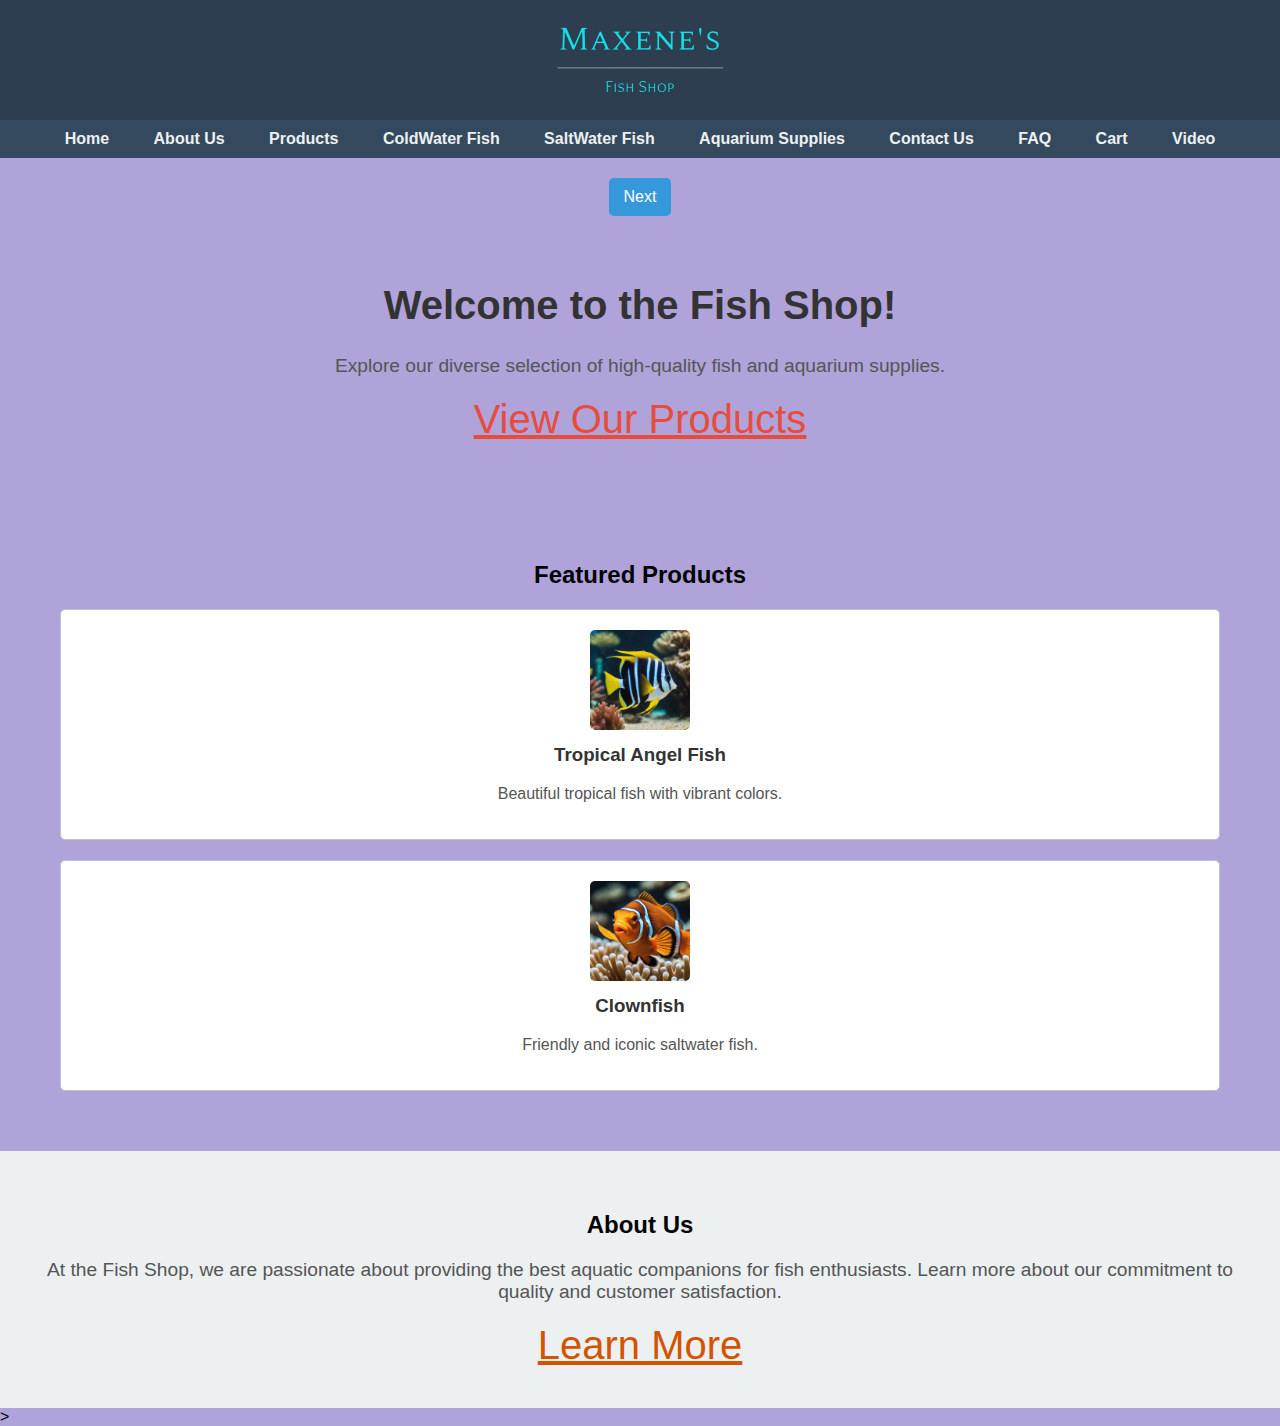
<file: index.html>
<!DOCTYPE html>
<html lang="en">
<head>
    <meta charset="UTF-8">
    <meta name="viewport" content="width=device-width, initial-scale=1.0">
    <title>Fish Store</title>
    <link rel="stylesheet" href="style.css">
</head>
<body>

    <header>
        <img src="pic/logo.png" alt="Fish Store Logo">
    </header>

    <nav>
        <a href="index.html">Home</a>
        <a href="about.html">About Us</a>
        <a href="products.html">Products</a>
        <a href="cold.html">ColdWater Fish</a>
        <a href="salt.html">SaltWater Fish</a>
        <a href="supplies.html">Aquarium Supplies</a>
        <a href="contact.html">Contact Us</a>
        <a href="faq.html">FAQ</a>
        <a href="cart.html">Cart</a>
        <a href="video.html">Video</a>
    </nav>
     
    <div class="cart-navigation">
        <a href="about.html" class="next-button">Next</a>
    </div>

    <section id="welcome">
        <h1>Welcome to the Fish Shop!</h1>
        <p>Explore our diverse selection of high-quality fish and aquarium supplies.</p>
        <a href="products.html" class="btn">View Our Products</a>
    </section>

    <section id="featured-products">
        <h2>Featured Products</h2>
        <div class="product">
            <img src="pic/tropical.jpg" alt="Featured Fish 1">
            <h3>Tropical Angel Fish</h3>
            <p>Beautiful tropical fish with vibrant colors.</p>
        </div>
        <div class="product">
            <img src="pic/clown.jpg" alt="Featured Fish 2">
            <h3>Clownfish</h3>
            <p>Friendly and iconic saltwater fish.</p>
        </div>
    </section>

    <section id="about-us">
        <h2>About Us</h2>
        <p>At the Fish Shop, we are passionate about providing the best aquatic companions for fish enthusiasts. Learn more about our commitment to quality and customer satisfaction.</p>
        <a href="about.html" class="btn">Learn More</a>
    </section>
>

</body>
</html>
</file>
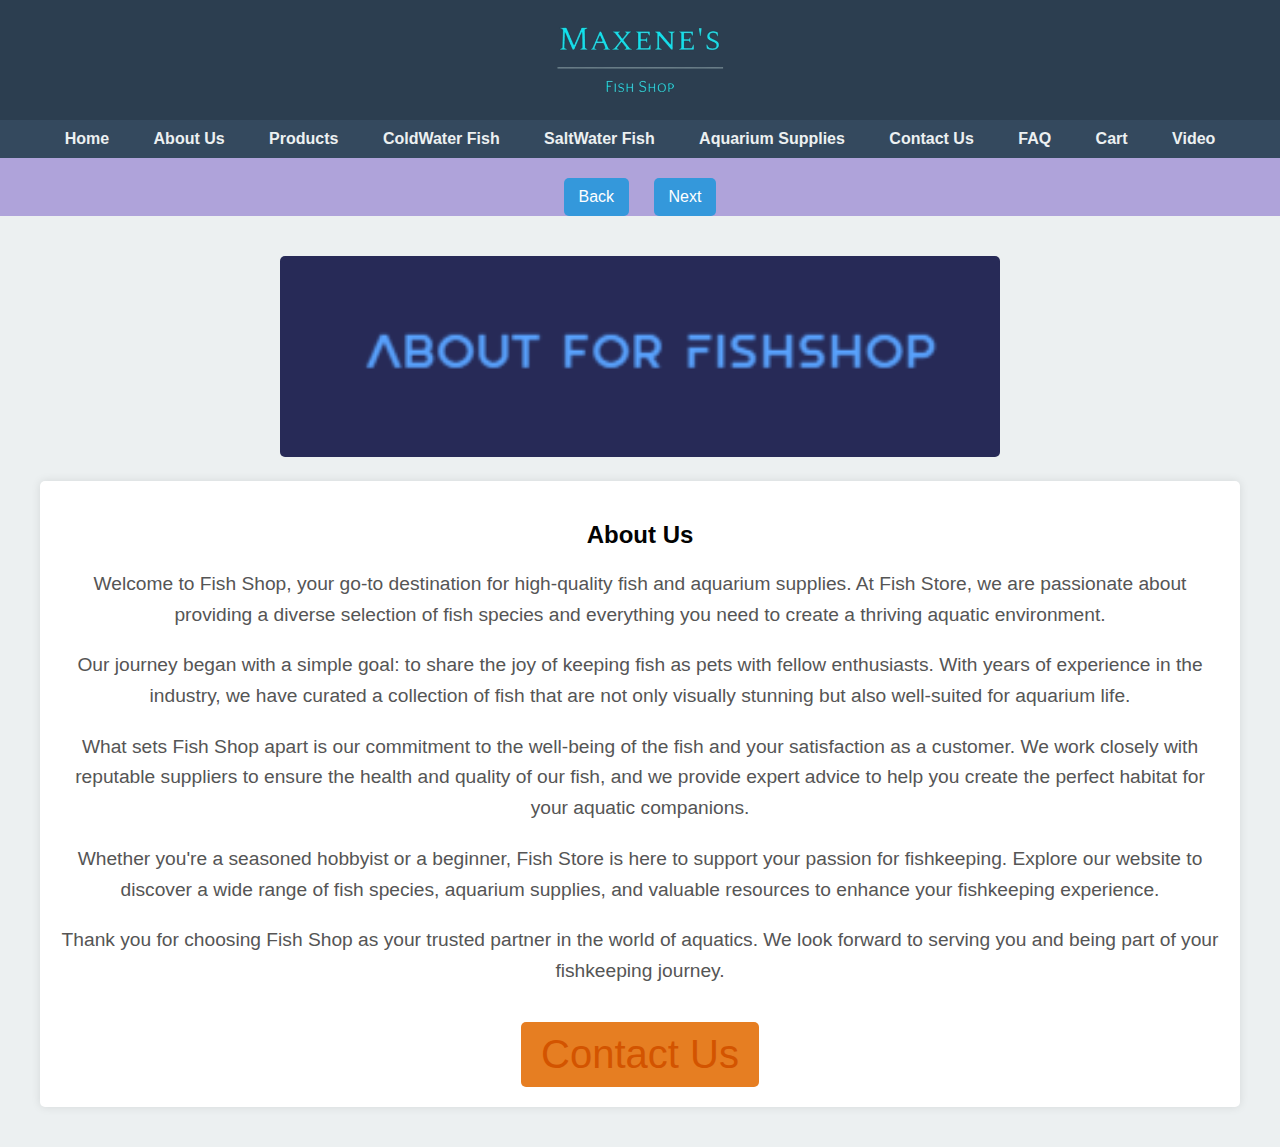
<file: about.html>
<!DOCTYPE html>
<html lang="en">
<head>
    <meta charset="UTF-8">
    <meta name="viewport" content="width=device-width, initial-scale=1.0">
    <title>Fish Store</title>
    <link rel="stylesheet" href="style.css">
</head>
<body>

    <header>
        <img src="pic/logo.png" alt="Fish Store Logo">
    </header>

    <nav>
        <a href="index.html">Home</a>
        <a href="about.html">About Us</a>
        <a href="products.html">Products</a>
        <a href="cold.html">ColdWater Fish</a>
        <a href="salt.html">SaltWater Fish</a>
        <a href="supplies.html">Aquarium Supplies</a>
        <a href="contact.html">Contact Us</a>
        <a href="faq.html">FAQ</a>
        <a href="cart.html">Cart</a>
        <a href="video.html">Video</a>
    </nav>

    <div class="cart-navigation">
        <a href="index.html" class="next-button">Back</a>
        <a href="products.html" class="next-button">Next</a>
    </div>

    <section id="about-us">
        <div class="about-banner">
            <img src="pic/Screenshot (2).png" alt="About Us Banner">
        </div>
        
        <div class="about-content">
            <h2>About Us</h2>
            <p>Welcome to Fish Shop, your go-to destination for high-quality fish and aquarium supplies. At Fish Store, we are passionate about providing a diverse selection of fish species and everything you need to create a thriving aquatic environment.</p>

            <p>Our journey began with a simple goal: to share the joy of keeping fish as pets with fellow enthusiasts. With years of experience in the industry, we have curated a collection of fish that are not only visually stunning but also well-suited for aquarium life.</p>

            <p>What sets Fish Shop apart is our commitment to the well-being of the fish and your satisfaction as a customer. We work closely with reputable suppliers to ensure the health and quality of our fish, and we provide expert advice to help you create the perfect habitat for your aquatic companions.</p>

            <p>Whether you're a seasoned hobbyist or a beginner, Fish Store is here to support your passion for fishkeeping. Explore our website to discover a wide range of fish species, aquarium supplies, and valuable resources to enhance your fishkeeping experience.</p>

            <p>Thank you for choosing Fish Shop as your trusted partner in the world of aquatics. We look forward to serving you and being part of your fishkeeping journey.</p>

            <a href="contact.html" class="btn">Contact Us</a>
        </div>
    </section>

</body>
</html>
</file>
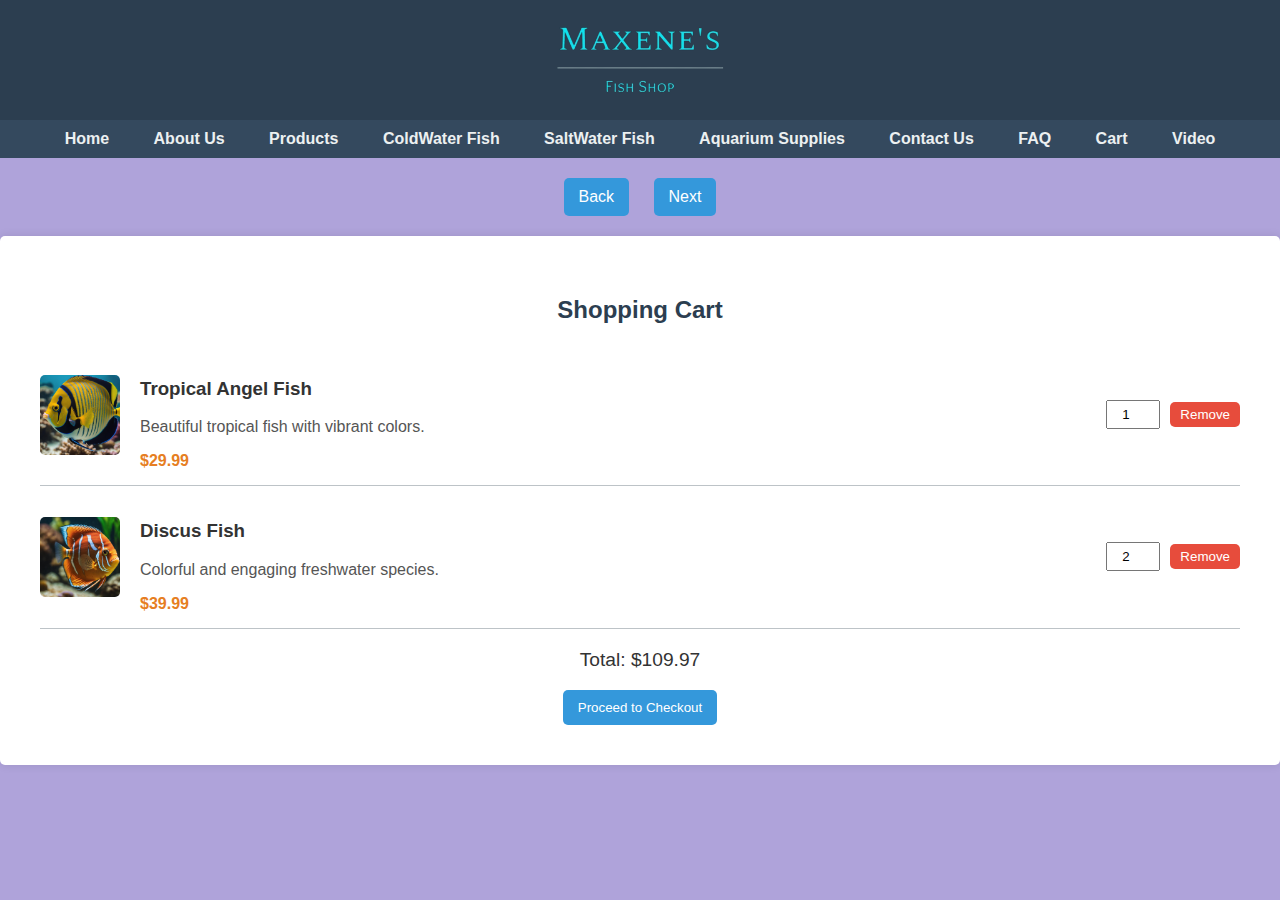
<file: cart.html>
<!DOCTYPE html>
<html lang="en">
<head>
    <meta charset="UTF-8">
    <meta name="viewport" content="width=device-width, initial-scale=1.0">
    <title>Fish Store</title>
    <link rel="stylesheet" href="style.css">
</head>
<body>

    <header>
        <img src="pic/logo.png" alt="Fish Store Logo">
    </header>

    <nav>
        <a href="index.html">Home</a>
        <a href="about.html">About Us</a>
        <a href="products.html">Products</a>
        <a href="cold.html">ColdWater Fish</a>
        <a href="salt.html">SaltWater Fish</a>
        <a href="supplies.html">Aquarium Supplies</a>
        <a href="contact.html">Contact Us</a>
        <a href="faq.html">FAQ</a>
        <a href="cart.html">Cart</a>
        <a href="video.html">Video</a>
    </nav>

    <div class="cart-navigation">
        <a href="faq.html" class="next-button">Back</a>
        <a href="video.html" class="next-button">Next</a>
    </div>

    <section id="cart">
        <h2>Shopping Cart</h2>

        <div class="cart-item">
            <img src="pic/tropical1.jpg" alt="Tropical Angel Fish">
            <div class="item-details">
                <h3>Tropical Angel Fish</h3>
                <p>Beautiful tropical fish with vibrant colors.</p>
                <span class="price">$29.99</span>
            </div>
            <div class="item-actions">
                <input type="number" value="1" min="1">
                <button class="remove-item">Remove</button>
            </div>
        </div>

        <div class="cart-item">
            <img src="pic/discus.jpg" alt="Discus Fish">
            <div class="item-details">
                <h3>Discus Fish</h3>
                <p>Colorful and engaging freshwater species.</p>
                <span class="price">$39.99</span>
            </div>
            <div class="item-actions">
                <input type="number" value="2" min="1">
                <button class="remove-item">Remove</button>
            </div>
        </div>

        <div class="cart-summary">
            <p>Total: $109.97</p>
            <button class="checkout">Proceed to Checkout</button>
        </div>

    </section>

</body>
</html>
</file>
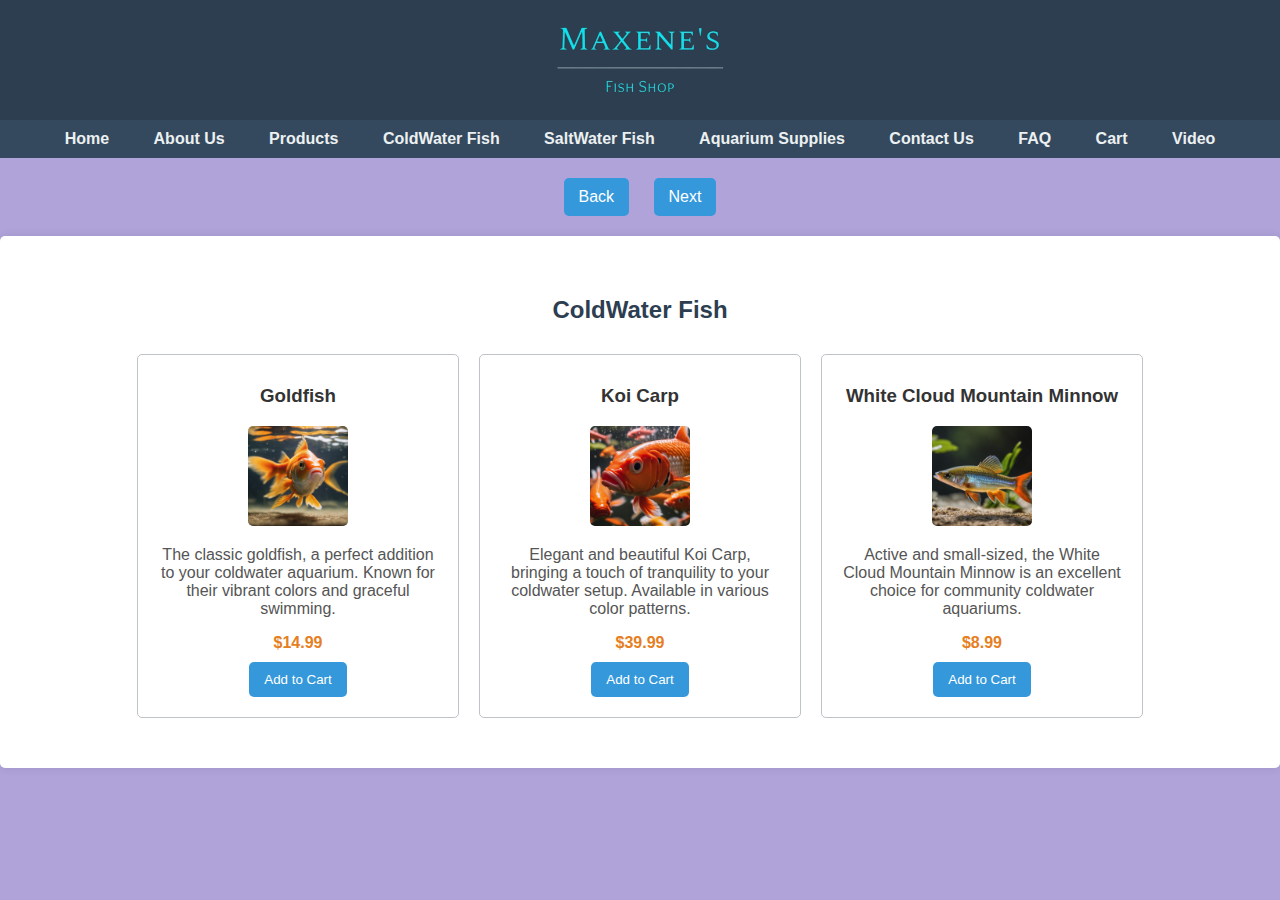
<file: cold.html>
<!DOCTYPE html>
<html lang="en">
<head>
    <meta charset="UTF-8">
    <meta name="viewport" content="width=device-width, initial-scale=1.0">
    <title>Fish Store</title>
    <link rel="stylesheet" href="style.css">
</head>
<body>

    <header>
        <img src="pic/logo.png" alt="Fish Store Logo">
    </header>

    <nav>
        <a href="index.html">Home</a>
        <a href="about.html">About Us</a>
        <a href="products.html">Products</a>
        <a href="cold.html">ColdWater Fish</a>
        <a href="salt.html">SaltWater Fish</a>
        <a href="supplies.html">Aquarium Supplies</a>
        <a href="contact.html">Contact Us</a>
        <a href="faq.html">FAQ</a>
        <a href="cart.html">Cart</a>
        <a href="video.html">Video</a>
    </nav>

    <div class="cart-navigation">
        <a href="products.html" class="next-button">Back</a>
        <a href="salt.html" class="next-button">Next</a>
    </div>

    <section id="cold-water-fish">
        <h2>ColdWater Fish</h2>

        <div class="fish">
            <h3>Goldfish</h3>
            <img src="pic/goldfish.jpg" alt="Goldfish">
            <p>The classic goldfish, a perfect addition to your coldwater aquarium. Known for their vibrant colors and graceful swimming.</p>
            <span class="price">$14.99</span>
            <button class="add-to-cart">Add to Cart</button>
        </div>

        <div class="fish">
            <h3>Koi Carp</h3>
            <img src="pic/koi.jpg" alt="Koi Carp">
            <p>Elegant and beautiful Koi Carp, bringing a touch of tranquility to your coldwater setup. Available in various color patterns.</p>
            <span class="price">$39.99</span>
            <button class="add-to-cart">Add to Cart</button>
        </div>

        <div class="fish">
            <h3>White Cloud Mountain Minnow</h3>
            <img src="pic/white.jpg" alt="White Cloud Mountain Minnow">
            <p>Active and small-sized, the White Cloud Mountain Minnow is an excellent choice for community coldwater aquariums.</p>
            <span class="price">$8.99</span>
            <button class="add-to-cart">Add to Cart</button>
        </div>

    </section>


</body>
</html>
</file>
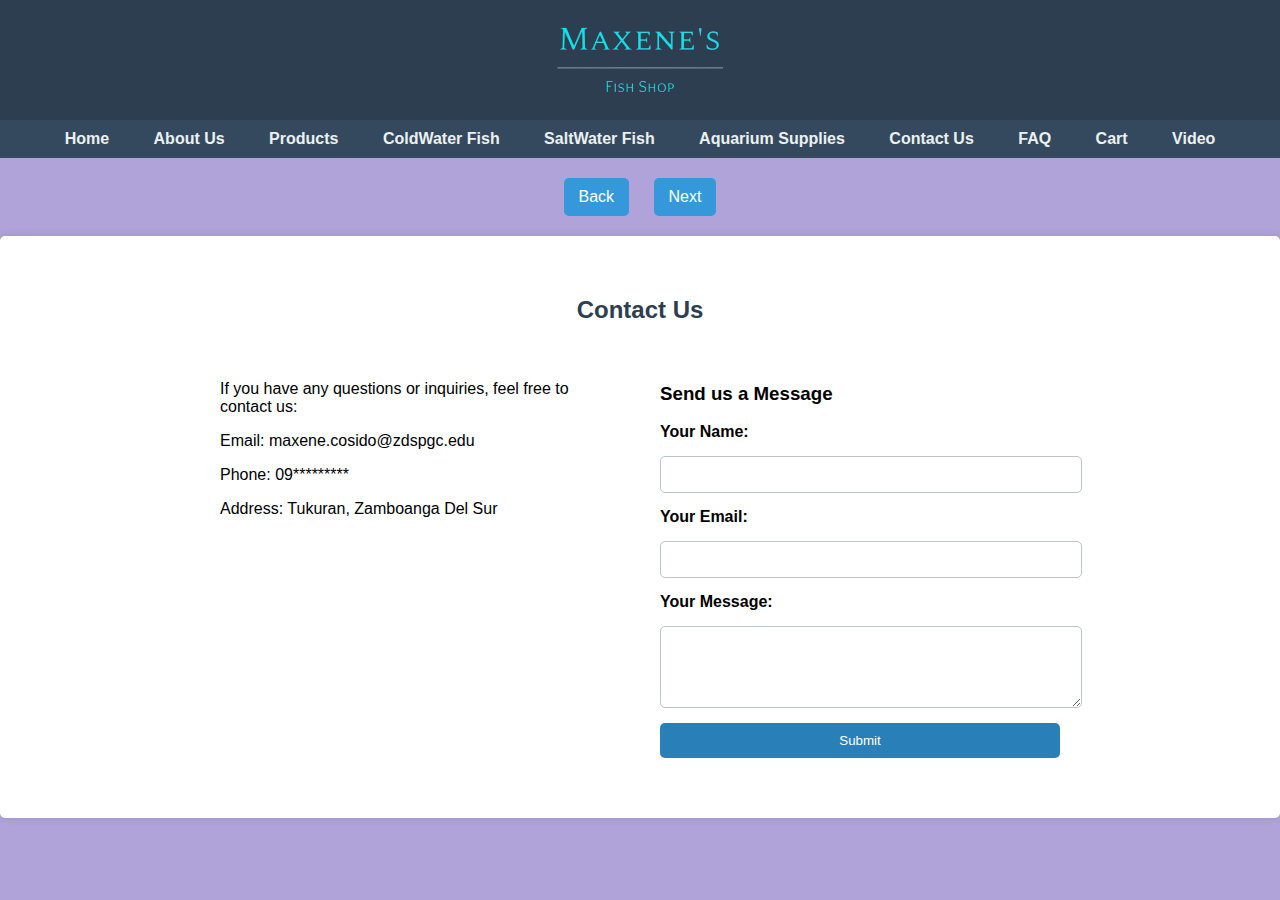
<file: contact.html>
<!DOCTYPE html>
<html lang="en">
<head>
    <meta charset="UTF-8">
    <meta name="viewport" content="width=device-width, initial-scale=1.0">
    <title>Fish Store</title>
    <link rel="stylesheet" href="style.css">
</head>
<body>

    <header>
        <img src="pic/logo.png" alt="Fish Store Logo">
    </header>

    <nav>
        <a href="index.html">Home</a>
        <a href="about.html">About Us</a>
        <a href="products.html">Products</a>
        <a href="cold.html">ColdWater Fish</a>
        <a href="salt.html">SaltWater Fish</a>
        <a href="supplies.html">Aquarium Supplies</a>
        <a href="contact.html">Contact Us</a>
        <a href="faq.html">FAQ</a>
        <a href="cart.html">Cart</a>
        <a href="video.html">Video</a>
    </nav>

    <div class="cart-navigation">
        <a href="supplies.html" class="next-button">Back</a>
        <a href="faq.html" class="next-button">Next</a>
    </div>

    <section id="contact">
        <h2>Contact Us</h2>

        <div class="contact-info">
            <p>If you have any questions or inquiries, feel free to contact us:</p>
            <p>Email: maxene.cosido@zdspgc.edu</p>
            <p>Phone: 09*********</p>
            <p>Address: Tukuran, Zamboanga Del Sur</p>
        </div>

        <div class="contact-form">
            <h3>Send us a Message</h3>
            <form>
                <label for="name">Your Name:</label>
                <input type="text" id="name" name="name" required>

                <label for="email">Your Email:</label>
                <input type="email" id="email" name="email" required>

                <label for="message">Your Message:</label>
                <textarea id="message" name="message" rows="4" required></textarea>

                <button type="submit">Submit</button>
            </form>
        </div>

    </section>


</body>
</html>
</file>
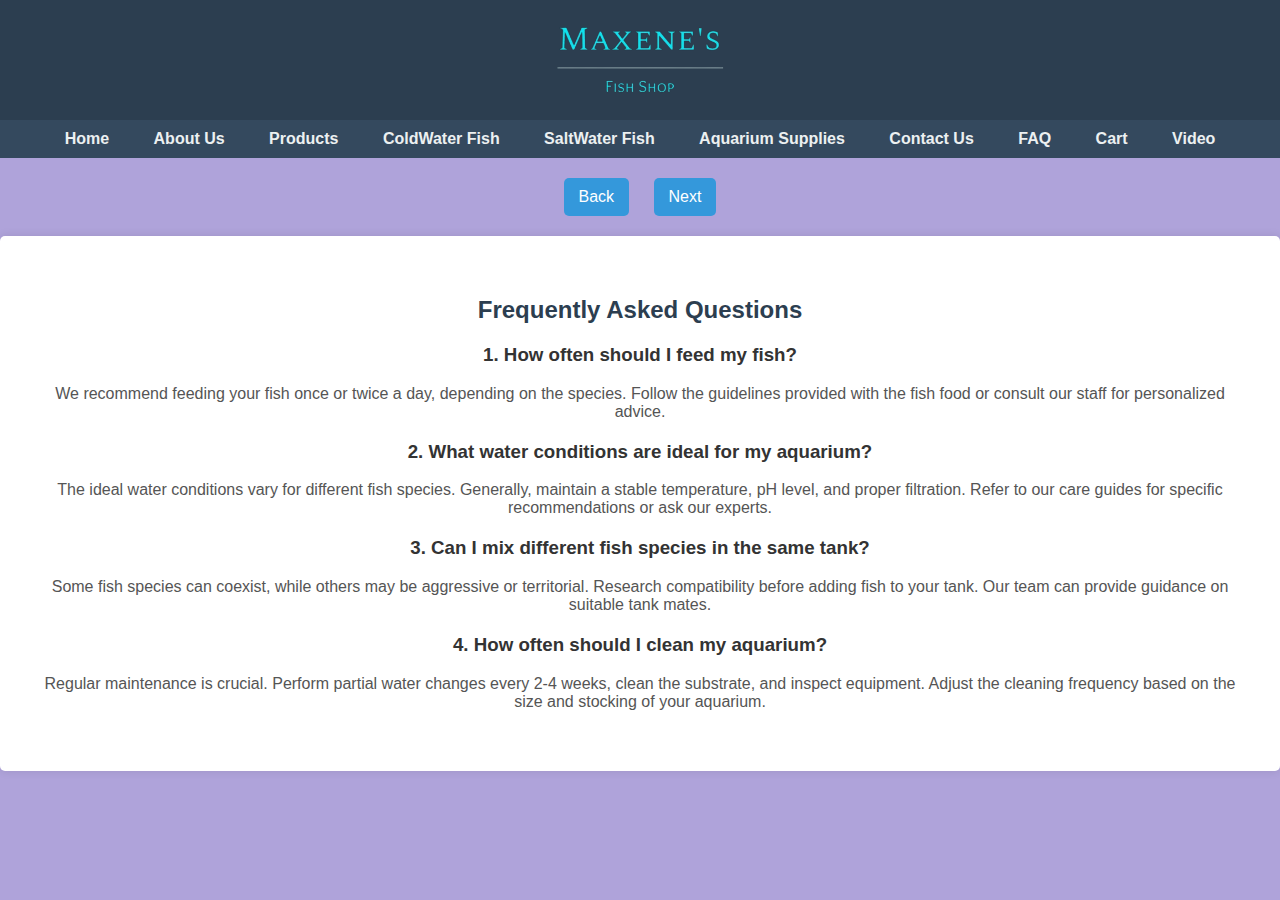
<file: faq.html>
<!DOCTYPE html>
<html lang="en">
<head>
    <meta charset="UTF-8">
    <meta name="viewport" content="width=device-width, initial-scale=1.0">
    <title>Fish Store</title>
    <link rel="stylesheet" href="style.css">
</head>
<body>

    <header>
        <img src="pic/logo.png" alt="Fish Store Logo">
    </header>

    <nav>
        <a href="index.html">Home</a>
        <a href="about.html">About Us</a>
        <a href="products.html">Products</a>
        <a href="cold.html">ColdWater Fish</a>
        <a href="salt.html">SaltWater Fish</a>
        <a href="supplies.html">Aquarium Supplies</a>
        <a href="contact.html">Contact Us</a>
        <a href="faq.html">FAQ</a>
        <a href="cart.html">Cart</a>
        <a href="video.html">Video</a>
    </nav>

    <div class="cart-navigation">
        <a href="contact.html" class="next-button">Back</a>
        <a href="cart.html" class="next-button">Next</a>
    </div>

    <section id="faq">
        <h2>Frequently Asked Questions</h2>

        <div class="faq-item">
            <h3>1. How often should I feed my fish?</h3>
            <p>We recommend feeding your fish once or twice a day, depending on the species. Follow the guidelines provided with the fish food or consult our staff for personalized advice.</p>
        </div>

        <div class="faq-item">
            <h3>2. What water conditions are ideal for my aquarium?</h3>
            <p>The ideal water conditions vary for different fish species. Generally, maintain a stable temperature, pH level, and proper filtration. Refer to our care guides for specific recommendations or ask our experts.</p>
        </div>

        <div class="faq-item">
            <h3>3. Can I mix different fish species in the same tank?</h3>
            <p>Some fish species can coexist, while others may be aggressive or territorial. Research compatibility before adding fish to your tank. Our team can provide guidance on suitable tank mates.</p>
        </div>

        <div class="faq-item">
            <h3>4. How often should I clean my aquarium?</h3>
            <p>Regular maintenance is crucial. Perform partial water changes every 2-4 weeks, clean the substrate, and inspect equipment. Adjust the cleaning frequency based on the size and stocking of your aquarium.</p>
        </div>

    </section>

</body>
</html>
</file>
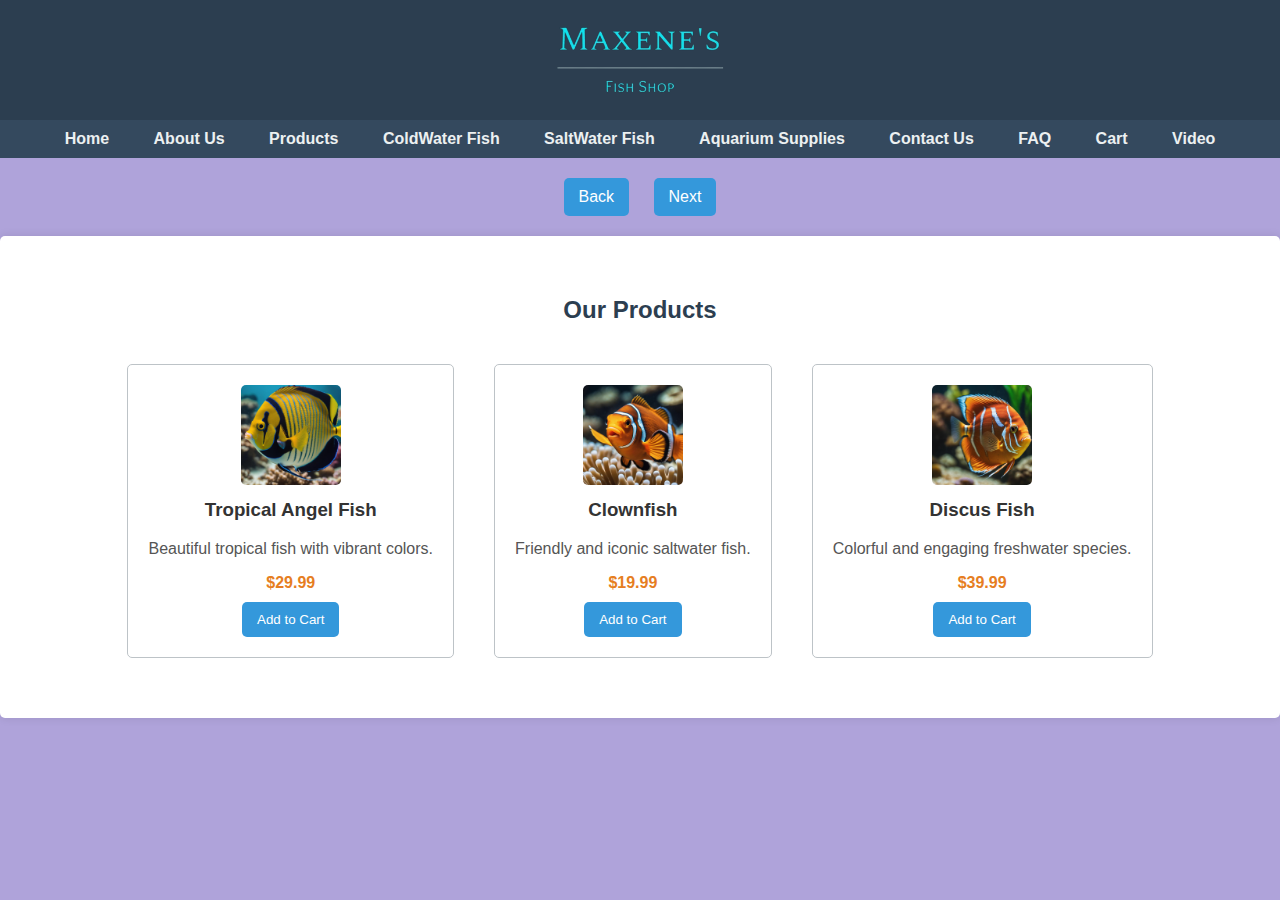
<file: products.html>
<!DOCTYPE html>
<html lang="en">
<head>
    <meta charset="UTF-8">
    <meta name="viewport" content="width=device-width, initial-scale=1.0">
    <title>Fish Store</title>
    <link rel="stylesheet" href="style.css">
</head>
<body>

    <header>
        <img src="pic/logo.png" alt="Fish Store Logo">
    </header>

    <nav>
        <a href="index.html">Home</a>
        <a href="about.html">About Us</a>
        <a href="products.html">Products</a>
        <a href="cold.html">ColdWater Fish</a>
        <a href="salt.html">SaltWater Fish</a>
        <a href="supplies.html">Aquarium Supplies</a>
        <a href="contact.html">Contact Us</a>
        <a href="faq.html">FAQ</a>
        <a href="cart.html">Cart</a>
        <a href="video.html">Video</a>
    </nav>

    <div class="cart-navigation">
        <a href="about.html" class="next-button">Back</a>
        <a href="cold.html" class="next-button">Next</a>
    </div>

    <section id="products">
        <h2>Our Products</h2>

        <div class="product">
            <img src="pic/tropical1.jpg" alt="Tropical Angel Fish">
            <h3>Tropical Angel Fish</h3>
            <p>Beautiful tropical fish with vibrant colors.</p>
            <span class="price">$29.99</span>
            <button class="add-to-cart">Add to Cart</button>
        </div>

        <div class="product">
            <img src="pic/clown.jpg" alt="Clownfish">
            <h3>Clownfish</h3>
            <p>Friendly and iconic saltwater fish.</p>
            <span class="price">$19.99</span>
            <button class="add-to-cart">Add to Cart</button>
        </div>

        <div class="product">
            <img src="pic/discus.jpg" alt="Discus Fish">
            <h3>Discus Fish</h3>
            <p>Colorful and engaging freshwater species.</p>
            <span class="price">$39.99</span>
            <button class="add-to-cart">Add to Cart</button>
        </div>

    </section>


</body>
</html>
</file>
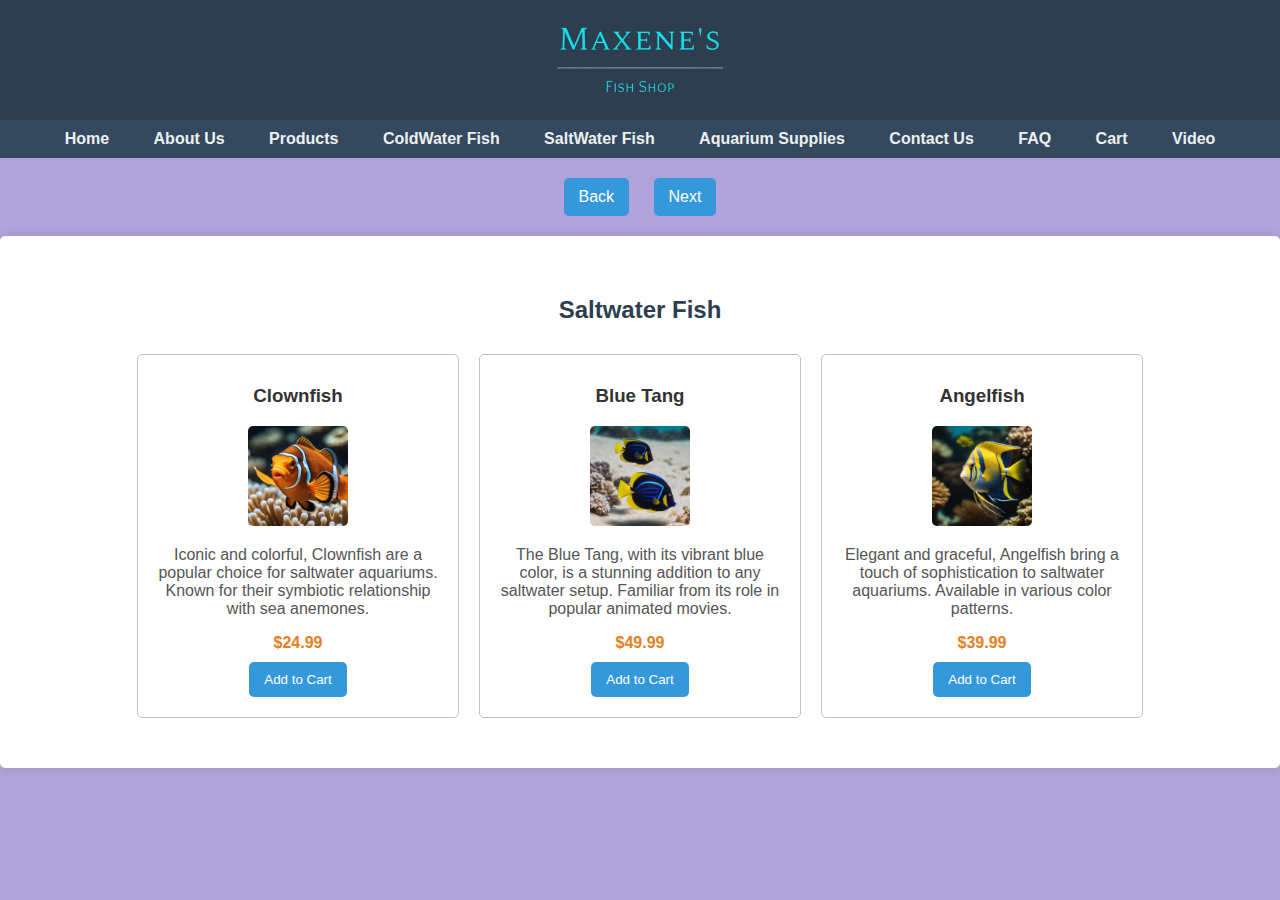
<file: salt.html>
<!DOCTYPE html>
<html lang="en">
<head>
    <meta charset="UTF-8">
    <meta name="viewport" content="width=device-width, initial-scale=1.0">
    <title>Fish Store</title>
    <link rel="stylesheet" href="style.css">
</head>
<body>

    <header>
        <img src="pic/logo.png" alt="Fish Store Logo">
    </header>

    <nav>
        <a href="index.html">Home</a>
        <a href="about.html">About Us</a>
        <a href="products.html">Products</a>
        <a href="cold.html">ColdWater Fish</a>
        <a href="salt.html">SaltWater Fish</a>
        <a href="supplies.html">Aquarium Supplies</a>
        <a href="contact.html">Contact Us</a>
        <a href="faq.html">FAQ</a>
        <a href="cart.html">Cart</a>
        <a href="video.html">Video</a>

    </nav>

    <div class="cart-navigation">
        <a href="cold.html" class="next-button">Back</a>
        <a href="supplies.html" class="next-button">Next</a>
    </div>

    <section id="saltwater-fish">
        <h2>Saltwater Fish</h2>

        <div class="fish">
            <h3>Clownfish</h3>
            <img src="pic/clown.jpg" alt="Clownfish">
            <p>Iconic and colorful, Clownfish are a popular choice for saltwater aquariums. Known for their symbiotic relationship with sea anemones.</p>
            <span class="price">$24.99</span>
            <button class="add-to-cart">Add to Cart</button>
        </div>

        <div class="fish">
            <h3>Blue Tang</h3>
            <img src="pic/blue.jpg" alt="Blue Tang">
            <p>The Blue Tang, with its vibrant blue color, is a stunning addition to any saltwater setup. Familiar from its role in popular animated movies.</p>
            <span class="price">$49.99</span>
            <button class="add-to-cart">Add to Cart</button>
        </div>

        <div class="fish">
            <h3>Angelfish</h3>
            <img src="pic/angel.jpg" alt="Angelfish">
            <p>Elegant and graceful, Angelfish bring a touch of sophistication to saltwater aquariums. Available in various color patterns.</p>
            <span class="price">$39.99</span>
            <button class="add-to-cart">Add to Cart</button>
        </div>

    </section>
</body>
</html>
</file>
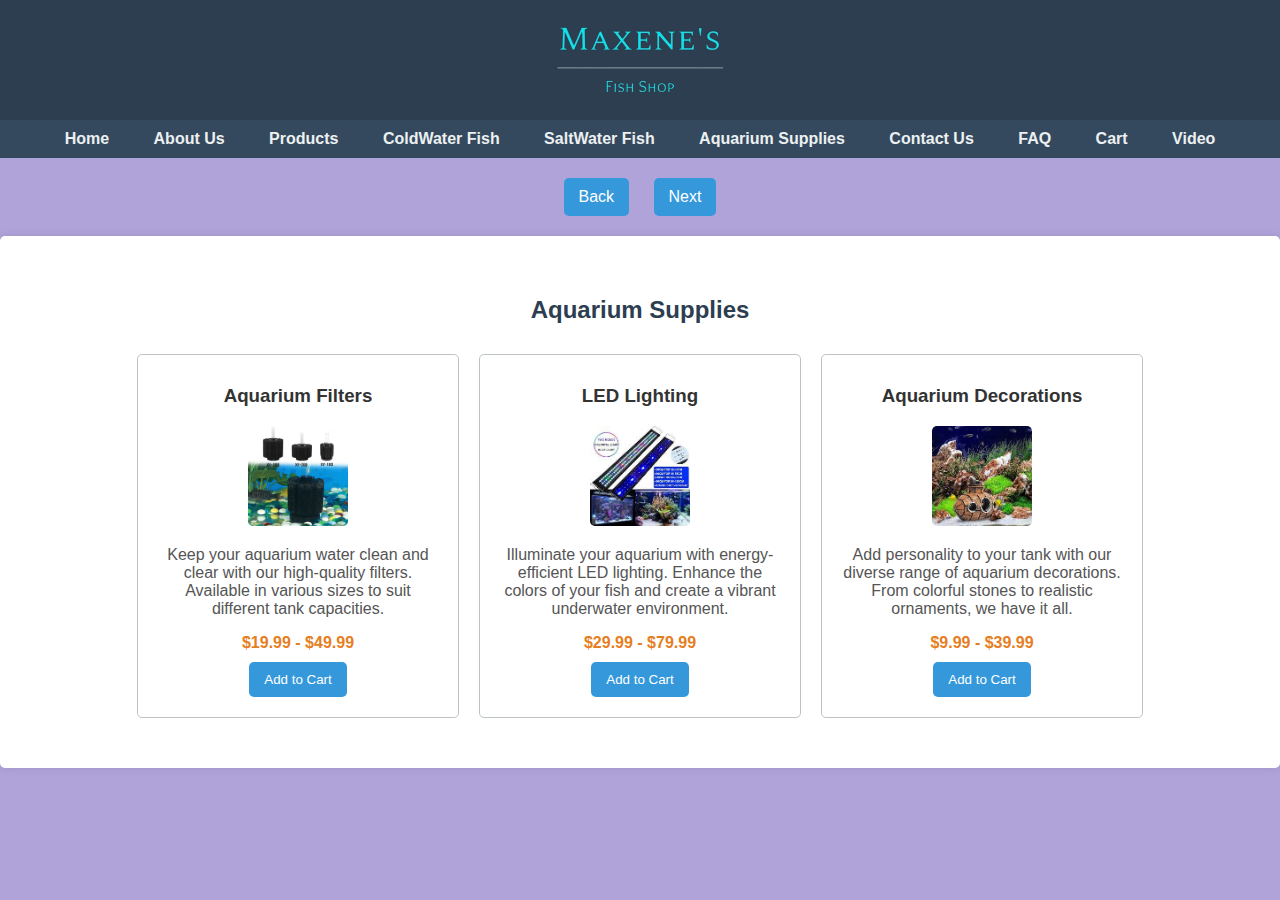
<file: supplies.html>
<!DOCTYPE html>
<html lang="en">
<head>
    <meta charset="UTF-8">
    <meta name="viewport" content="width=device-width, initial-scale=1.0">
    <title>Fish Store</title>
    <link rel="stylesheet" href="style.css">
</head>
<body>

    <header>
        <img src="pic/logo.png" alt="Fish Store Logo">
    </header>

    <nav>
        <a href="index.html">Home</a>
        <a href="about.html">About Us</a>
        <a href="products.html">Products</a>
        <a href="cold.html">ColdWater Fish</a>
        <a href="salt.html">SaltWater Fish</a>
        <a href="supplies.html">Aquarium Supplies</a>
        <a href="contact.html">Contact Us</a>
        <a href="faq.html">FAQ</a>
        <a href="cart.html">Cart</a>
        <a href="video.html">Video</a>
    </nav>

    <div class="cart-navigation">
        <a href="salt.html" class="next-button">Back</a>
        <a href="contact.html" class="next-button">Next</a>
    </div>

    <section id="aquarium-supplies">
        <h2>Aquarium Supplies</h2>


        <div class="supply">
            <h3>Aquarium Filters</h3>
            <img src="pic/filter.jpg" alt="Aquarium Filters">
            <p>Keep your aquarium water clean and clear with our high-quality filters. Available in various sizes to suit different tank capacities.</p>
            <span class="price">$19.99 - $49.99</span>
            <button class="add-to-cart">Add to Cart</button>
        </div>


        <div class="supply">
            <h3>LED Lighting</h3>
            <img src="pic/led.jpg" alt="LED Lighting">
            <p>Illuminate your aquarium with energy-efficient LED lighting. Enhance the colors of your fish and create a vibrant underwater environment.</p>
            <span class="price">$29.99 - $79.99</span>
            <button class="add-to-cart">Add to Cart</button>
        </div>


        <div class="supply">
            <h3>Aquarium Decorations</h3>
            <img src="pic/decoration.jpg" alt="Aquarium Decorations">
            <p>Add personality to your tank with our diverse range of aquarium decorations. From colorful stones to realistic ornaments, we have it all.</p>
            <span class="price">$9.99 - $39.99</span>
            <button class="add-to-cart">Add to Cart</button>
        </div>

</body>
</html>
</file>
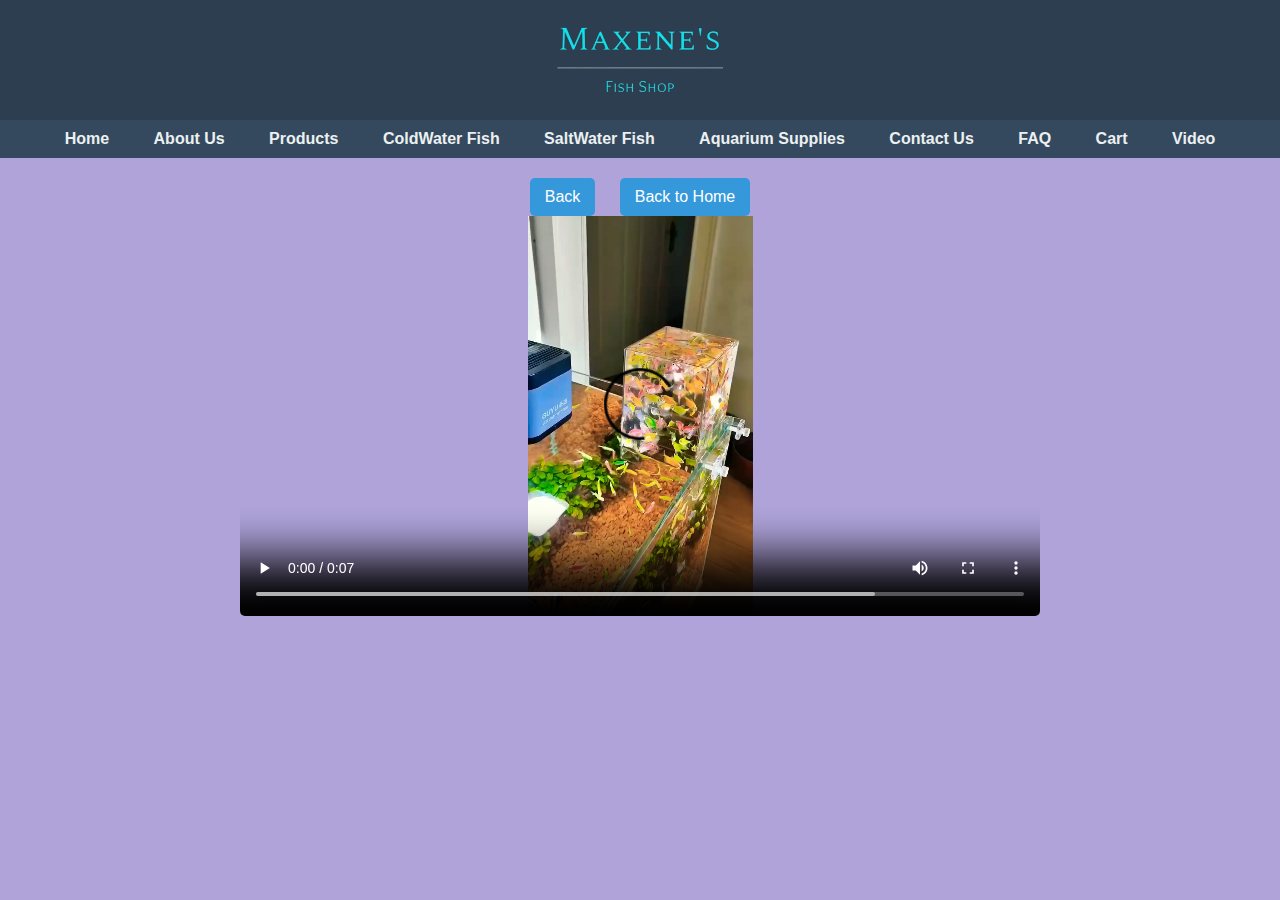
<file: video.html>
<!DOCTYPE html>
<html lang="en">
<head>
    <meta charset="UTF-8">
    <meta name="viewport" content="width=device-width, initial-scale=1.0">
    <title>Fish Store</title>
    <link rel="stylesheet" href="style.css">
</head>
<body>

    <header>
        <img src="pic/logo.png" alt="Fish Store Logo">
    </header>

    <nav>
        <a href="index.html">Home</a>
        <a href="about.html">About Us</a>
        <a href="products.html">Products</a>
        <a href="cold.html">ColdWater Fish</a>
        <a href="salt.html">SaltWater Fish</a>
        <a href="supplies.html">Aquarium Supplies</a>
        <a href="contact.html">Contact Us</a>
        <a href="faq.html">FAQ</a>
        <a href="cart.html">Cart</a>
        <a href="video.html">Video</a>
    </nav>
     
    <div class="cart-navigation">
        <a href="cart.html" class="next-button">Back</a>
        <a href="index.html" class="next-button">Back to Home</a>
    </div>

    <section>
        <div class="video-container">
            <video controls>
                <source src="pic/video.mp4" type="video/mp4">
                Your browser does not support the video tag.
            </video>
        </div>
        </section>

</body>
</html>
</file>
<file: style.css>
body {
    font-family: 'Arial', sans-serif;
    margin: 0;
    padding: 0;
    background-color: #afa3da;
}

header {
    background-color: #2c3e50;
    color: #ecf0f1;
    padding: 20px;
    display: flex;
    align-items: center;
    justify-content: center;
}

header img {
    max-height: 80px;
}

nav {
    font-weight: bold;
    background-color: #34495e;
    padding: 10px;
    text-align: center;
}

nav a {
    color: #ecf0f1;
    text-decoration: none;
    padding: 10px;
    margin: 0 10px;
    transition: color 0.3s ease-in-out;
}

nav a:hover {
    color: #e67e22;
}

#welcome {
    text-align: center;
    padding: 40px;
    background-color: #afa3da;
}

#welcome h1 {
    font-size: 2.5em;
    color: #333;
}

#welcome p {
    font-size: 1.2em;
    color: #555;
    margin-bottom: 20px;
}

#welcome .btn {
    font-size: 40px;
    color: #e74c3c;
}

#welcome .btn:hover {
    color: #24bd17;
}

#featured-products {
    background-color: #e74c3c;
    text-align: center;
    padding: 40px;
    background-color: #afa3da;
    margin-top: 20px;
    color: #ecf0f1;
}

#featured-products h2 {
    color: #030303;
}

.product {
    margin: 20px;
    padding: 20px;
    border: 1px solid #bdc3c7;
    border-radius: 5px;
    transition: box-shadow 0.3s ease-in-out;
}

.product img {
    width: 100px;
    height: auto;
    border-radius: 5px;
}

.product h3 {
    margin-top: 10px;
    color: #333;
}

.product p {
    color: #555;
}

#about-us {
    text-align: center;
    padding: 40px;
    background-color: #ecf0f1;
    color: #333;
}

#about-us h2 {
    color: #030303;
}

#about-us p {
    font-size: 1.2em;
    color: #555;
    margin-bottom: 20px;
}

#about-us .btn {
    color: #d35400;
    font-size: 40px;
}

#about-us .btn:hover {
    color: #24bd17;
}

.about-banner {
    width: 100%;
    overflow: hidden;
}

.about-banner img {
    width: 60%;
    height: auto;
    border-radius: 5px;
}

.about-content {
    background-color: #fff;
    padding: 20px;
    margin-top: 20px;
    border-radius: 5px;
    box-shadow: 0 0 10px rgba(0, 0, 0, 0.1);
}

.about-content h2 {
    color: #2c3e50;
}

.about-content p {
    color: #555;
    line-height: 1.6;
}

.about-content .btn {
    display: inline-block;
    padding: 10px 20px;
    background-color: #e67e22;
    color: #fff;
    text-decoration: none;
    border-radius: 5px;
    margin-top: 15px;
}

.about-content .btn:hover {
    background-color: #d35400;
}


#products {
    text-align: center;
    padding: 40px;
    background-color: #fff;
    margin-top: 20px;
    border-radius: 5px;
    box-shadow: 0 0 10px rgba(0, 0, 0, 0.1);
    display: flex;
    flex-wrap: wrap;
    justify-content: center;
}

#products h2 {
    color: #2c3e50;
    width: 100%;
}

.product {
    flex-direction: row;
    padding: 20px;
    border: 1px solid #bdc3c7;
    border-radius: 5px;
    background-color: #fff;
    transition: box-shadow 0.3s ease-in-out;
}

.product img {
    width: 100px;
    height: auto;
    border-radius: 5px;
}

.product h3 {
    margin-top: 10px;
    color: #333;
}

.product p {
    color: #555;
}

.product .price {
    display: block;
    color: #e67e22;
    font-weight: bold;
    margin-top: 10px;
}

.product .add-to-cart {
    display: inline-block;
    padding: 10px 15px;
    background-color: #3498db;
    color: #fff;
    text-decoration: none;
    border: none;
    border-radius: 5px;
    cursor: pointer;
    margin-top: 10px;
}

.product .add-to-cart:hover {
    background-color: #e74c3c;
}


#cold-water-fish {
    text-align: center;
    padding: 40px;
    background-color: #fff;
    margin-top: 20px;
    border-radius: 5px;
    box-shadow: 0 0 10px rgba(0, 0, 0, 0.1);
    display: flex;
    flex-wrap: wrap;
    justify-content: center;
}

#cold-water-fish h2 {
    color: #2c3e50;
    width: 100%;
}

.fish {
    padding: 20px;
    border: 1px solid #bdc3c7;
    border-radius: 5px;
    background-color: #fff;
    transition: box-shadow 0.3s ease-in-out;
}

.fish img {
    width: 100px;;
    height: auto;
    border-radius: 5px;
}

.fish h3 {
    margin-top: 10px;
    color: #333;
}

.fish p {
    color: #555;
}

.fish .price {
    display: block;
    color: #e67e22;
    font-weight: bold;
    margin-top: 10px;
}

.fish .add-to-cart {
    display: inline-block;
    padding: 10px 15px;
    background-color: #3498db;
    color: #fff;
    text-decoration: none;
    border: none;
    border-radius: 5px;
    cursor: pointer;
    margin-top: 10px;
}

.fish .add-to-cart:hover {
    background-color: #e74c3c;
}


#saltwater-fish {
    text-align: center;
    padding: 40px;
    background-color: #fff;
    margin-top: 20px;
    border-radius: 5px;
    box-shadow: 0 0 10px rgba(0, 0, 0, 0.1);
    display: flex;
    flex-wrap: wrap;
    justify-content: center;
}

#saltwater-fish h2 {
    color: #2c3e50;
    width: 100%;
}

.fish {
    flex: 0 0 calc(25% - 20px);
    margin: 10px;
    padding: 20px;
    border: 1px solid #bdc3c7;
    border-radius: 5px;
    background-color: #fff;
    transition: box-shadow 0.3s ease-in-out;
}

.fish img {
    width: 100px;
    height: auto;
    border-radius: 5px;
}

.fish h3 {
    margin-top: 10px;
    color: #333;
}

.fish p {
    color: #555;
}

.fish .price {
    display: block;
    color: #e67e22;
    font-weight: bold;
    margin-top: 10px;
}

.fish .add-to-cart {
    display: inline-block;
    padding: 10px 15px;
    background-color: #3498db;
    color: #fff;
    text-decoration: none;
    border: none;
    border-radius: 5px;
    cursor: pointer;
    margin-top: 10px;
}

.fish .add-to-cart:hover {
    background-color: #e74c3c;
}


#aquarium-supplies {
    text-align: center;
    padding: 40px;
    background-color: #fff;
    margin-top: 20px;
    border-radius: 5px;
    box-shadow: 0 0 10px rgba(0, 0, 0, 0.1);
    display: flex;
    flex-wrap: wrap;
    justify-content: center;
}

#aquarium-supplies h2 {
    color: #2c3e50;
    width: 100%;
}

.supply {
    flex: 0 0 calc(25% - 20px);
    margin: 10px;
    padding: 20px;
    border: 1px solid #bdc3c7;
    border-radius: 5px;
    background-color: #fff;
    transition: box-shadow 0.3s ease-in-out;
}

.supply img {
    width: 100px;
    height: auto;
    border-radius: 5px;
}

.supply h3 {
    margin-top: 10px;
    color: #333;
}

.supply p {
    color: #555;
}

.supply .price {
    display: block;
    color: #e67e22;
    font-weight: bold;
    margin-top: 10px;
}

.supply .add-to-cart {
    display: inline-block;
    padding: 10px 15px;
    background-color: #3498db;
    color: #fff;
    text-decoration: none;
    border: none;
    border-radius: 5px;
    cursor: pointer;
    margin-top: 10px;
}

.supply .add-to-cart:hover {
    background-color: #e74c3c;
}

#contact {
    text-align: center;
    padding: 40px;
    background-color: #fff;
    margin-top: 20px;
    border-radius: 5px;
    box-shadow: 0 0 10px rgba(0, 0, 0, 0.1);
    display: flex;
    flex-wrap: wrap;
    justify-content: center;
}

#contact h2 {
    color: #2c3e50;
    width: 100%;
}

.contact-info {
    flex: 0 0 100%;
    max-width: 400px;
    text-align: left;
    padding: 20px;
}

.contact-form {
    flex: 0 0 400px;
    text-align: left;
    padding: 20px;
}

.contact-form form {
    display: grid;
    gap: 15px;
}

.contact-form label {
    font-weight: bold;
}

.contact-form input,
.contact-form textarea {
    width: 100%;
    padding: 10px;
    border: 1px solid #bdc3c7;
    border-radius: 5px;
}

.contact-form button {
    padding: 10px 15px;
    background-color: #2980b9;
    color: #fff;
    border: none;
    border-radius: 5px;
    cursor: pointer;
}

.contact-form button:hover {
    background-color: #e74c3c;
}


#faq {
    text-align:center;
    padding: 40px;
    background-color: #fff;
    margin-top: 20px;
    border-radius: 5px;
    box-shadow: 0 0 10px rgba(0, 0, 0, 0.1);
}

#faq h2 {
    color: #2c3e50;
}

.faq-item {
    margin-bottom: 20px;
}

.faq-item h3 {
    color: #333;
}

.faq-item p {
    color: #555;
}

#cart {
    text-align: center;
    padding: 40px;
    background-color: #fff;
    margin-top: 20px;
    border-radius: 5px;
    box-shadow: 0 0 10px rgba(0, 0, 0, 0.1);
}

#cart h2 {
    color: #2c3e50;
}

.cart-item {
    display: flex;
    justify-content: space-between;
    align-items: center;
    border-bottom: 1px solid #bdc3c7;
    padding: 15px 0;
}

.cart-item img {
    max-width: 80px;
    height: auto;
    border-radius: 5px;
}

.item-details {
    flex-grow: 2;
    text-align: left;
    padding: 0 20px;
}

.item-details h3 {
    color: #333;
}

.item-details p {
    color: #555;
}

.price {
    display: block;
    color: #e67e22;
    font-weight: bold;
    margin-top: 10px;
}

.item-actions {
    display: flex;
    align-items: center;
}

.item-actions input {
    width: 40px;
    padding: 5px;
    text-align: center;
    margin-right: 10px;
}

.remove-item {
    background-color: #e74c3c;
    color: #fff;
    border: none;
    padding: 5px 10px;
    border-radius: 5px;
    cursor: pointer;
}

.cart-summary {
    margin-top: 20px;
}

.cart-summary p {
    font-size: 1.2em;
    color: #333;
}

.checkout {
    padding: 10px 15px;
    background-color: #3498db;
    color: #fff;
    border: none;
    border-radius: 5px;
    cursor: pointer;
}

.checkout:hover {
    background-color: #f71919;
}

.video-container {
    position: relative;
    width: 100%;
    max-width: 800px;
    margin: 0 auto;
}

.video-container video {
    width: 100%;
    height: 400px;
    display: block;
    border-radius: 5px;
}

.video-caption {
    text-align: center;
    margin-top: 10px;
    color: #555;
}


.cart-navigation {
    margin-top: 20px;
    text-align: center;
}

.back-button,
.next-button {
    padding: 10px 15px;
    margin: 0 10px; 
    background-color: #3498db;
    color: #fff;
    border: none;
    border-radius: 5px;
    cursor: pointer;
    text-decoration: none;
    display: inline-block;
}

.back-button:hover,
.next-button:hover {
    background-color: #d35400;
}
</file>
